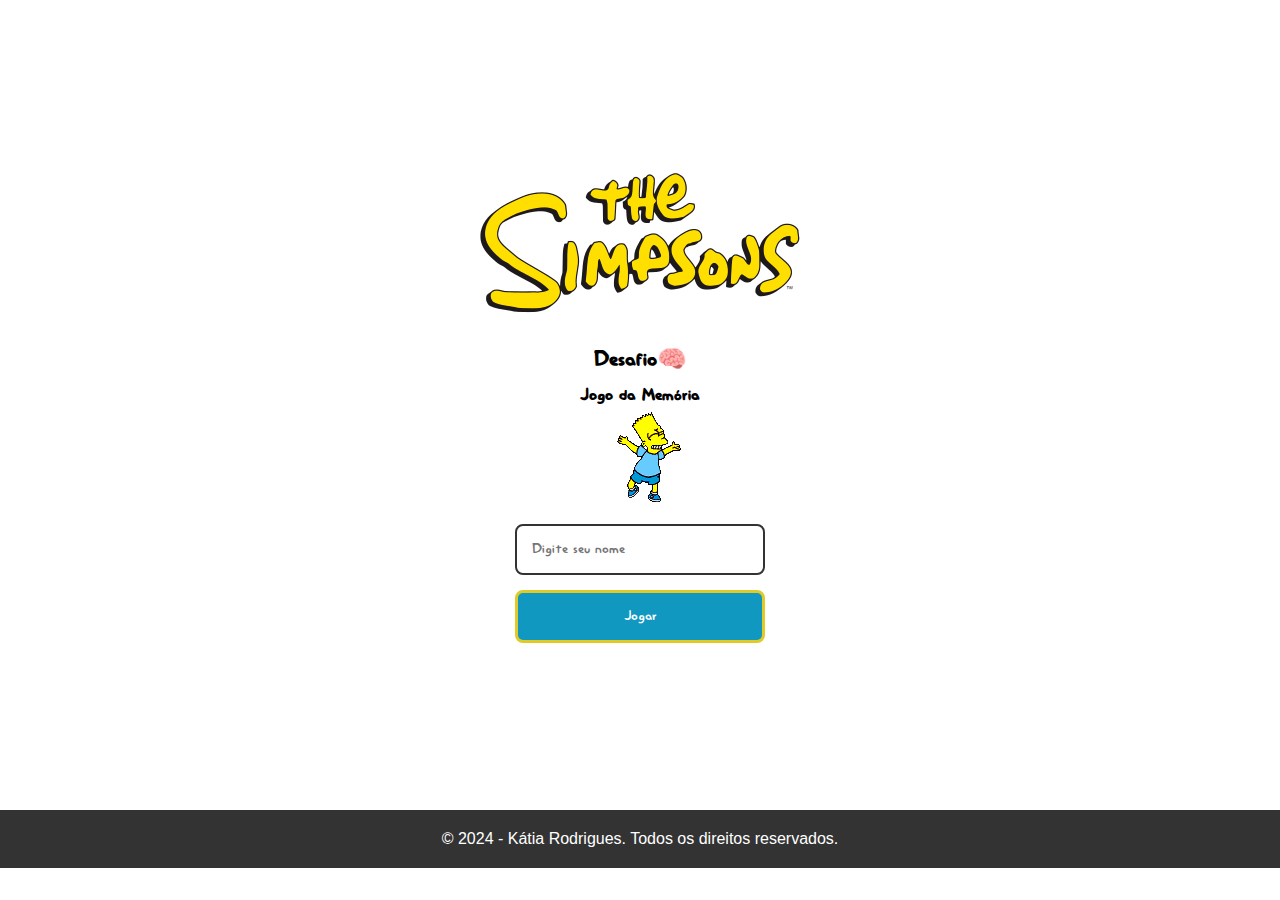
<file: index.html>
<!DOCTYPE html>
<html lang="pt-br">

<head>
  <meta charset="UTF-8">
  <meta name="viewport" content="width=device-width, initial-scale=1.0">
  <!-- favicon -->
  <link rel="shortcut icon" href="images/logo-favicon/favicon-32x32.png" type="image/x-icon">
  <!-- css -->
  <link rel="stylesheet" href="../css/reset.css">
  <link rel="stylesheet" href="../css/login.css">
  <title>Jogo da Memoria | Login</title>
</head>

<body>

  <form class="login-form">

    <div class="login__header">
      <img src="./images/logo-favicon/The_Simpsons_yellow_logo_320.png" alt="logo">
      <h1>Desafio🧠</h1>
      <h2>Jogo da Memória</h2>
      <img src="./images/gifs/bart_simpson.gif" alt="bart_simpson">
    </div>

    <input type="text" id="playerName" placeholder="Digite seu nome" class="login__input">
    <button type="submit" class="login__button">Jogar</button>

  </form>

  <footer class="footer">
    <div class="footer-content">
      <p>&copy; 2024 - Kátia Rodrigues. Todos os direitos reservados.</p>
    </div>
  </footer>
  <script defer src="./js/login.js"></script>

</body>

</html>
</file>
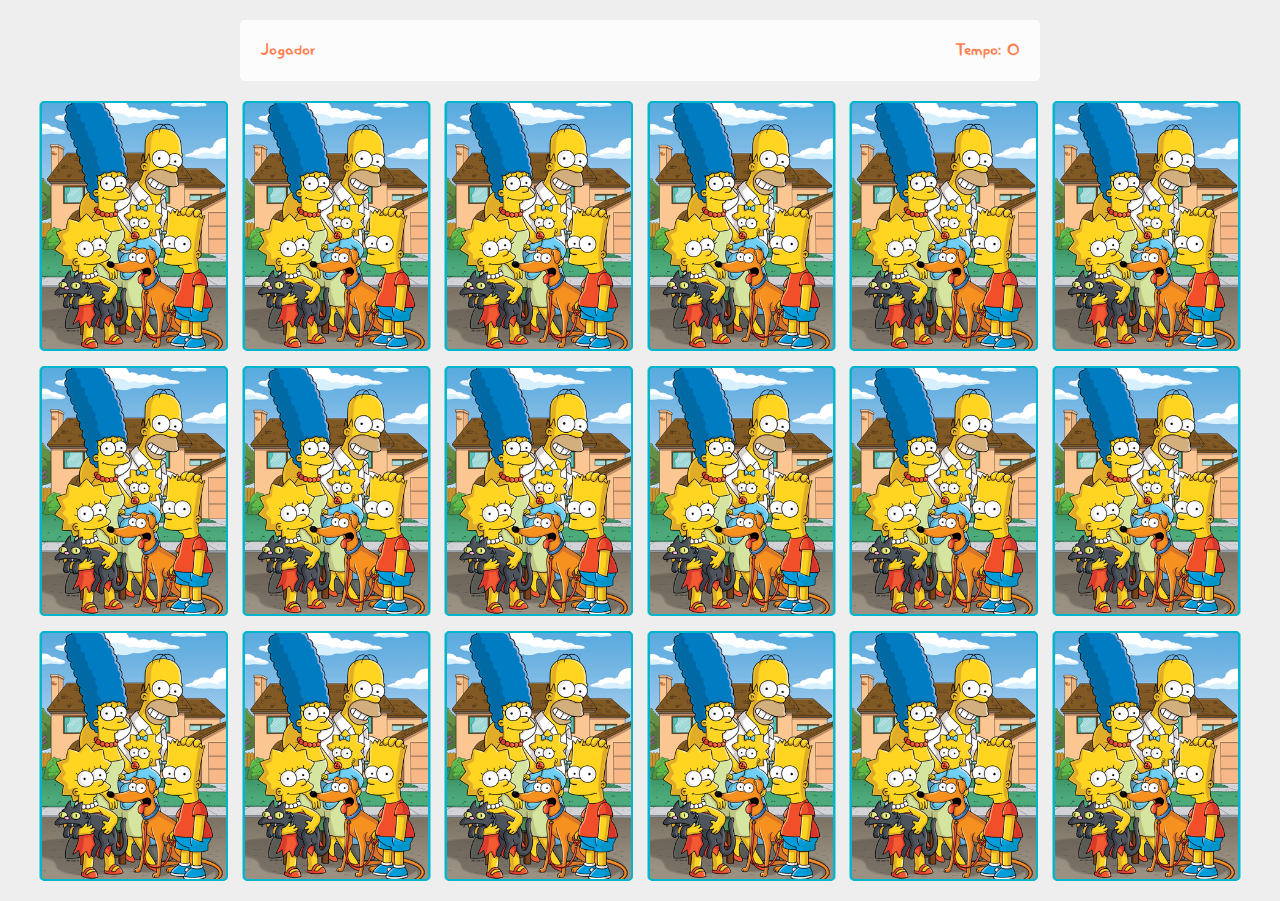
<file: game.html>
<!DOCTYPE html>
<html lang="pt-br">

<head>
  <meta charset="UTF-8">
  <meta name="viewport" content="width=device-width, initial-scale=1.0">
  <!-- favicon -->
  <link rel="shortcut icon" href="images/logo-favicon/favicon-32x32.png" type="image/x-icon">
  <!-- css -->
  <link rel="stylesheet" href="/css/reset.css">
  <link rel="stylesheet" href="/css/game.css">
  <title>Jogo da Memoria | Game</title>
</head>

<body>

  <main>
    <header>
      <span class="player"></span>
      <span>Tempo: <span class="timer">00</span></span>
    </header>

    <div class="grid"></div>
  </main>
  <script defer src="./js/game.js"></script>
</body>

</html>
</file>
<file: css/login.css>
/* Estilos do formulário de login */
.login-form {
  align-items: center;
  display: flex;
  flex-direction: column;
  height: 90vh; /* 90% da altura da viewport */
  justify-content: center;
  padding: 0 15px; /* Adiciona espaçamento lateral para dispositivos menores */
}

.login__header {
  align-items: center;
  display: flex;
  flex-direction: column;
  justify-content: center;
  margin-bottom: 20px;
  text-align: center; /* Centraliza o texto */
}

.login__header img {
  max-width: 100%; /* Torna a imagem responsiva */
  height: auto; /* Mantém a proporção da imagem */
}

.login__header h1, .login__header h2 {
  margin: 0; /* Remove margens padrões dos elementos */
}

.login__header h1 {
  font-size: 1.5rem; /* Use rem para consistência */
  padding: 0.8rem;
}

.login__header h2 {
  font-size: 1.2rem; /* Use rem para consistência */
}

.login__input, .login__button {
  border: 2px solid #333;
  border-radius: 8px;
  color: #333;
  font-size: 1rem; /* Use rem para consistência */
  margin-bottom: 15px;
  padding: 15px;
  width: 100%;
  max-width: 250px;
  box-sizing: border-box; /* Inclui padding e border no cálculo da largura total */
}

.login__button {
  background-color: #1198c1;
  border: 3px solid #dfca28;
  color: #fff;
  cursor: pointer;
  font-size: 1rem; /* Use rem para consistência */
}

.login__button :disabled {
  background-color: #eee;
  border: 2px solid #969595;
  color: #aaa;
  cursor: auto;
}

/* Media Queries */
@media (max-width: 768px) {
  .login__header h1 {
      font-size: 1.2rem; /* Use rem para consistência */
  }

  .login__header h2 {
      font-size: 1rem; /* Use rem para consistência */
  }

  .login__input, .login__button {
      font-size: 0.9rem; /* Use rem para consistência */
  }
}

@media (max-width: 480px) {
  .login__header h1 {
      font-size: 2rem; /* Use rem para consistência */
  }

  .login__header h2 {
      font-size: 1.5rem; /* Use rem para consistência */
  }

  .login__input, .login__button {
      font-size: 1.5rem; /* Use rem para consistência */
  }
}

/* Estilos do Footer */
.footer {
  background-color: #333; /* Cor de fundo do footer */
  color: #fff; /* Cor do texto */
  padding: 20px; /* Espaçamento interno */
  text-align: center; /* Centraliza o texto */
  position: relative;
  bottom: 0;
  width: 100%;
}

.footer-content {
  max-width: 1200px; /* Largura máxima do conteúdo */
  margin: 0 auto; /* Centraliza o conteúdo */
  padding: 0 15px; /* Adiciona espaçamento lateral */
}

.footer p {
  font-family: 'Gill Sans', 'Gill Sans MT', Calibri, 'Trebuchet MS', sans-serif;
  margin: 0; /* Remove a margem padrão do parágrafo */
}

/* Media Queries para dispositivos menores */
@media (max-width: 768px) {
  .footer-content {
      padding: 0 15px; /* Adiciona um pouco de espaçamento lateral */
  }
}

@media (max-width: 480px) {
  .footer {
      padding: 15px; /* Reduz o padding do footer em telas muito pequenas */
  }
}
</file>
<file: css/game.css>
main {
    display: flex;
    flex-direction: column;
    width: 100%;
    background-color: #eeeeee;
    background-size: cover;
    min-height: 100vh;
    align-items: center;
    justify-content: center;
    padding: 20px;
  }
  
  header {
    display: flex;
    align-items: center;
    justify-content: space-between;
    background-color: rgba(255, 255, 255, 0.8);
    font-size: 1.2em;
    width: 100%;
    max-width: 800px;
    padding: 20px;
    margin-bottom: 20px;
    border-radius: 5px;
    color: coral;
  }
  
  .grid {
    display: grid;
    grid-template-columns: repeat(6, 1fr);
    gap: 15px;
    width: 100%;
    max-width: 1200px;
    margin: 0 auto;
  }
  
  .card {
    aspect-ratio: 3/4;
    width: 100%;
    border-radius: 5px;
    position: relative;
    transition: all 400ms ease;
    transform-style: preserve-3d;
    background-color: #ccc;
  }
  
  .face {
    width: 100%;
    height: 100%;
    position: absolute;
    background-size: cover;
    background-position: center;
    border: 2px solid #00b5cc;
    border-radius: 5px;
    transition: all 400ms ease;
  }
  
  .front {
    transform: rotateY(180deg);
  }
  
  .back {
    background-image: url('../images/cards/The_Simpsons_Family.png');
    backface-visibility: hidden;
  }
  
  .reveal-card {
    transform: rotateY(180deg);
  }
  
  .disabled-card {
    filter: saturate(0);
    opacity: 0.5;
  }
  
  /* Ajustes para telas menores */
  @media screen and (max-width: 920px) {
    header {
      font-size: 1em;
      padding: 15px;
    }
    
    .grid {
      grid-template-columns: repeat(4, 1fr);
      gap: 10px;
    }
  }
  
  @media screen and (max-width: 600px) {
    header {
      font-size: 0.9em;
      padding: 10px;
    }
    
    .grid {
      grid-template-columns: repeat(2, 1fr);
      gap: 10px;
    }
  }
</file>
